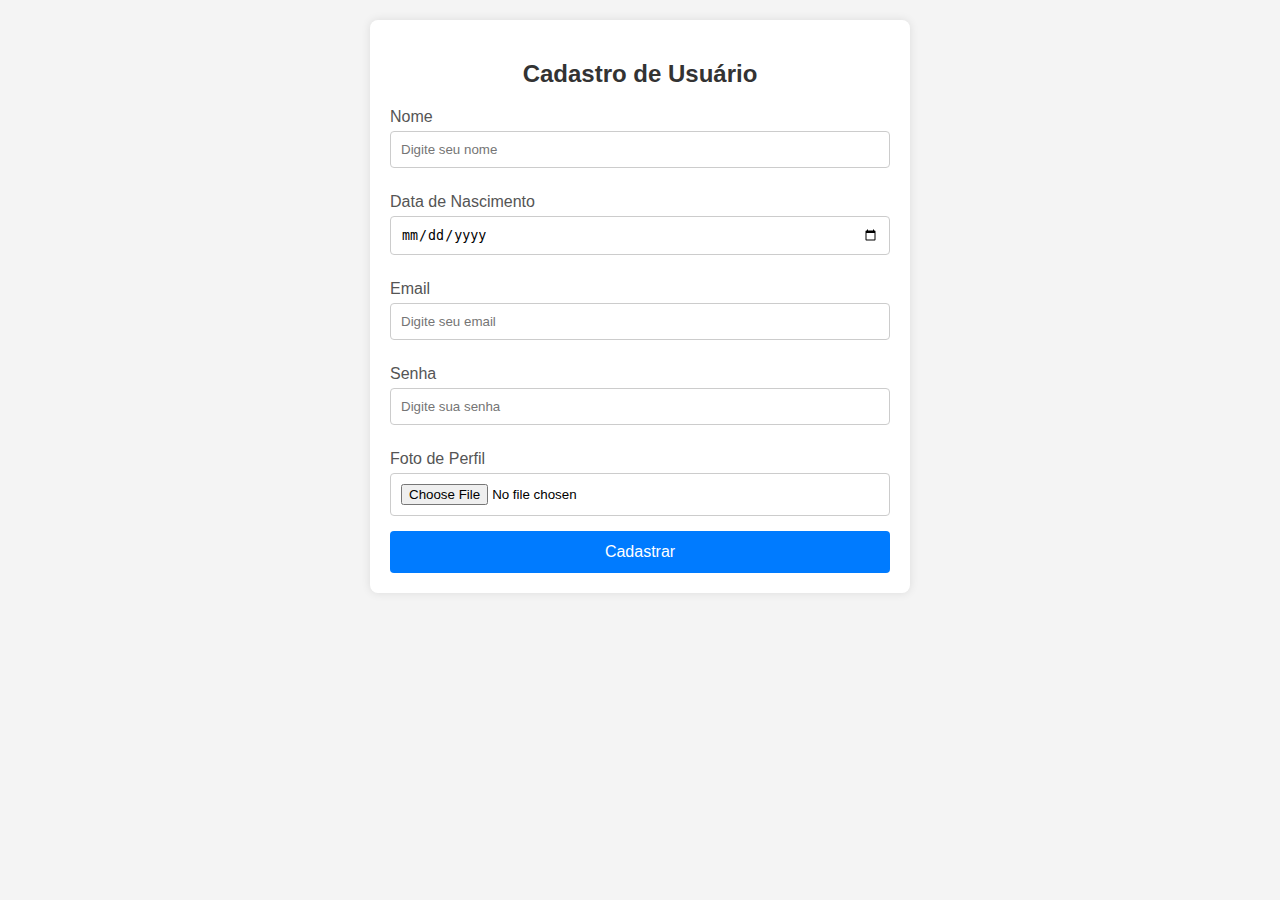
<file: templates/form.html>
<!DOCTYPE html>
<html lang="pt-BR">

<head>
    <meta charset="UTF-8">
    <meta name="viewport" content="width=device-width, initial-scale=1.0">
    <title>Formulário de Cadastro</title>
    <style>
        body {
            font-family: Arial, sans-serif;
            margin: 0;
            padding: 20px;
            background-color: #f4f4f4;
        }
        
        .form-container {
            max-width: 500px;
            margin: 0 auto;
            background: white;
            padding: 20px;
            border-radius: 8px;
            box-shadow: 0 0 10px rgba(0, 0, 0, 0.1);
        }
        
        h2 {
            text-align: center;
            color: #333;
        }
        
        label {
            display: block;
            margin: 10px 0 5px;
            color: #555;
        }
        
        input[type="text"],
        input[type="date"],
        input[type="email"],
        input[type="password"],
        input[type="file"] {
            width: 100%;
            padding: 10px;
            margin-bottom: 15px;
            border: 1px solid #ccc;
            border-radius: 4px;
            box-sizing: border-box;
        }
        
        button {
            width: 100%;
            padding: 12px;
            background: #007bff;
            color: white;
            border: none;
            border-radius: 4px;
            cursor: pointer;
            font-size: 16px;
        }
        
        button:hover {
            background: #0056b3;
        }
        
        @media (max-width: 600px) {
            .form-container {
                padding: 15px;
                margin: 10px;
            }
            input,
            button {
                font-size: 14px;
            }
        }
    </style>
</head>

<body>
    <div class="form-container">
        <h2>Cadastro de Usuário</h2>
        <form action="/register" method="POST" enctype="multipart/form-data">
            <label for="name">Nome</label>
            <input type="text" id="name" name="name" placeholder="Digite seu nome" required>

            <label for="birthdate">Data de Nascimento</label>
            <input type="date" id="birthdate" name="birthdate" required>

            <label for="email">Email</label>
            <input type="email" id="email" name="email" placeholder="Digite seu email" required>

            <label for="password">Senha</label>
            <input type="password" id="password" name="password" placeholder="Digite sua senha" required>

            <label for="photo">Foto de Perfil</label>
            <input type="file" id="photo" name="photo" accept="image/*">

            <button type="submit">Cadastrar</button>
        </form>
    </div>
</body>

</html>
</file>
